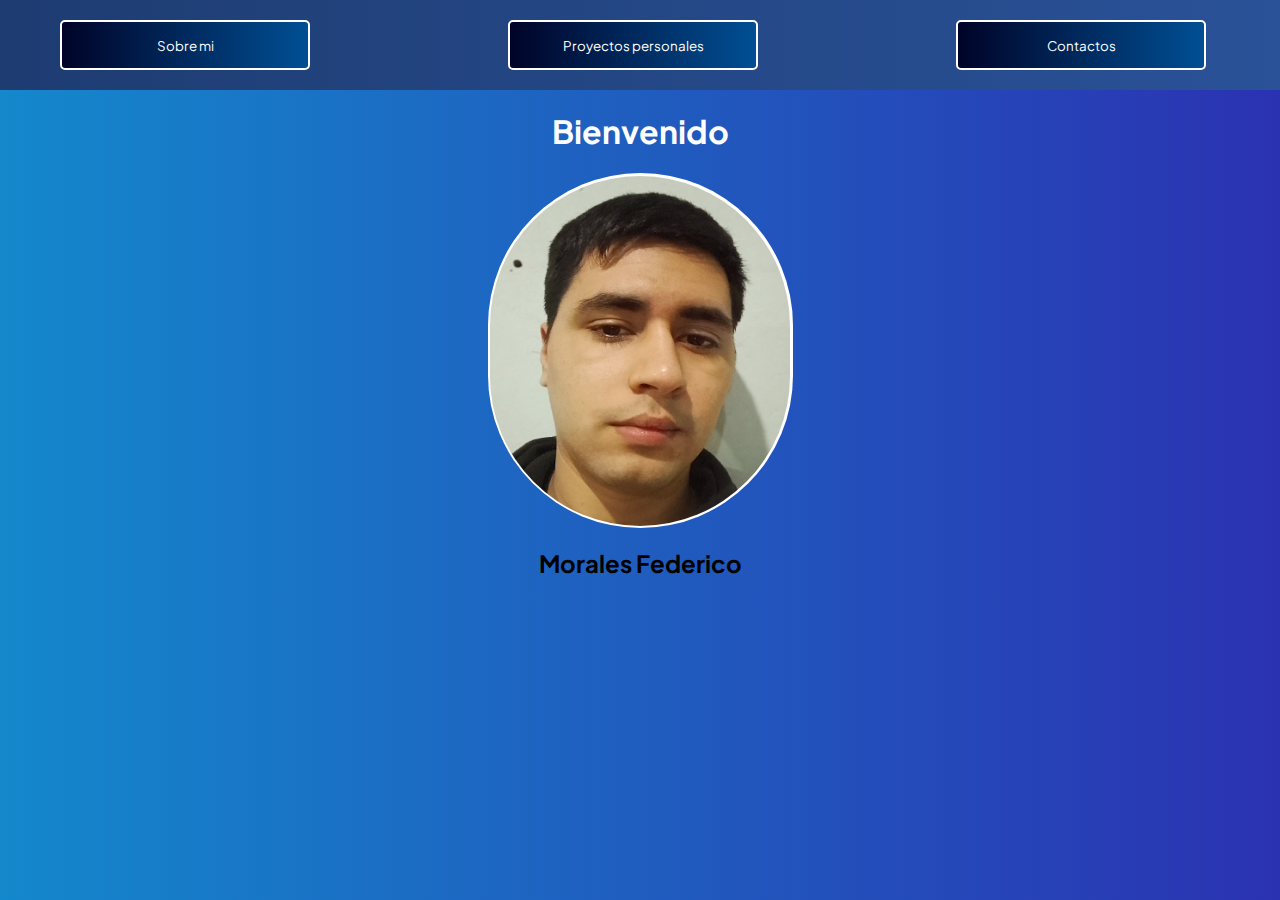
<file: index.html>
<!DOCTYPE html>
<html lang="en">
<head>
    <meta charset="UTF-8">
    <meta http-equiv="X-UA-Compatible" content="IE=edge">
    <meta name="viewport" content="width=device-width, initial-scale=1.0">
    <link rel="preconnect" href="https://fonts.googleapis.com">
    <link rel="preconnect" href="https://fonts.gstatic.com" crossorigin>
    <link href="https://fonts.googleapis.com/css2?family=Plus+Jakarta+Sans&display=swap" rel="stylesheet">
    <link rel="stylesheet" href="./CSS/index.css">
    <title>Inicio</title>
</head>
<body>

    

    <header class="header" >
            <button class="button" onclick=window.location.href="./about_me.html">
                <p ./abaut_me.html >Sobre mi</p>
            </button>
            <button class="button" onclick=window.location.href="./proyectos.html">
                <p ./proyects.html >Proyectos personales</p>
            </button>
            <button class="button" onclick=window.location.href="./contacto.html">
                <p ./abaut_me.html> Contactos</p>
            </button>
    </header>

    
    <center><H1>Bienvenido</H1></center>

        <section class="img__body">
            <a href="https://www.linkedin.com/in/federico-morales-r/"> <img class="img" src="./images/img_profile.jpg" alt="Imagen-presentacion"></a>
        </section>

    
        <center>
            <h2>Morales Federico</h2>
        </center>
        

    
</body>
</html>
</file>
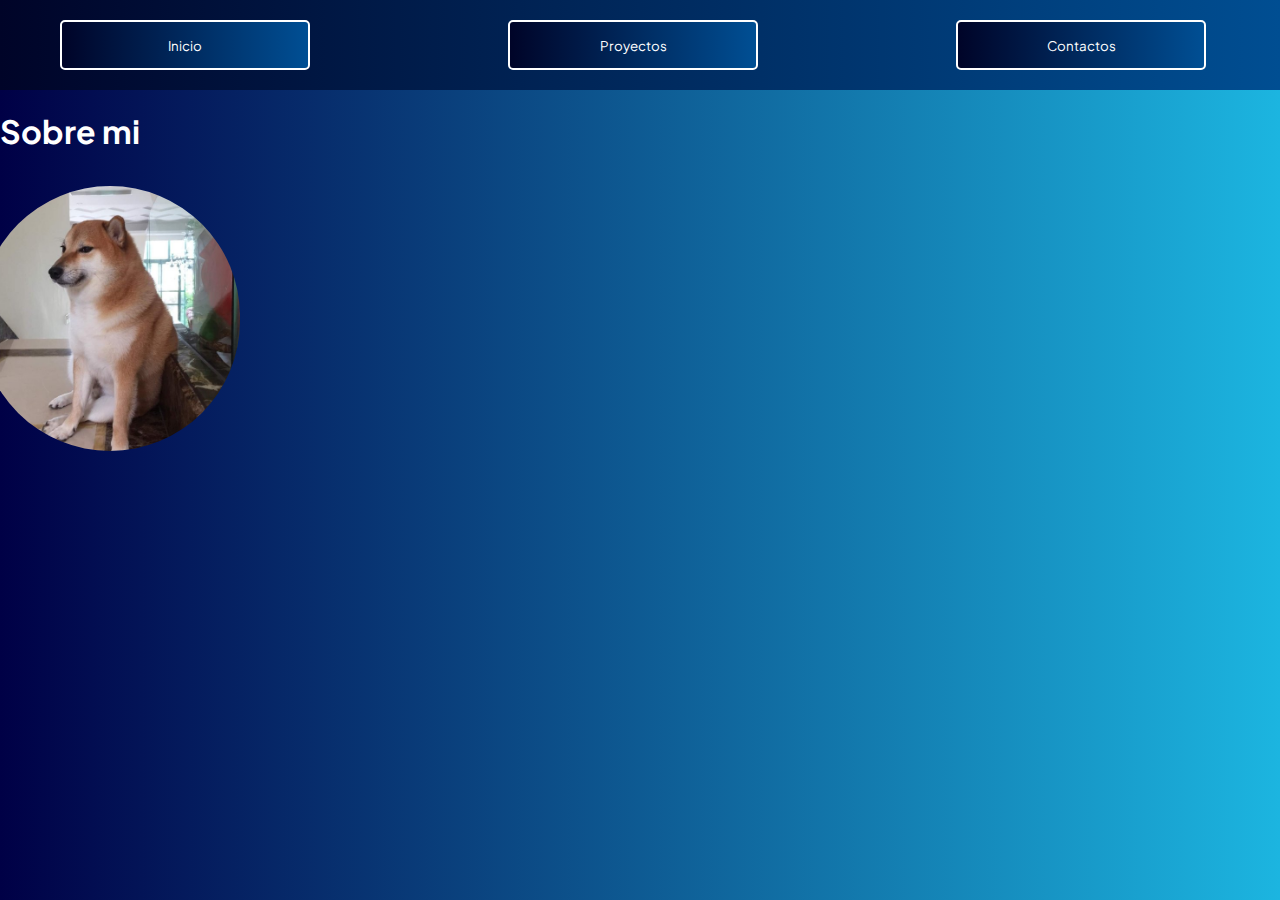
<file: abaut_me.html>
<!DOCTYPE html>
<html lang="en">
<head>
    <meta charset="UTF-8">
    <meta http-equiv="X-UA-Compatible" content="IE=edge">
    <meta name="viewport" content="width=device-width, initial-scale=1.0">
    <link rel="preconnect" href="https://fonts.googleapis.com">
    <link rel="preconnect" href="https://fonts.gstatic.com" crossorigin>
    <link href="https://fonts.googleapis.com/css2?family=Plus+Jakarta+Sans&display=swap" rel="stylesheet">
    <link rel="stylesheet" href="./CSS/abaut_me.css">
    <title>Sobre mi</title>
</head>
<body>

    <header class="header" >
        <button class="button" onclick=window.location.href="./index.html">
            <p ./abaut_me.html >Inicio</p>
        </button>
        <button class="button" onclick=window.location.href="./proyectos.html">
            <p ./proyects.html >Proyectos</p>
        </button>
        <button class="button" onclick=window.location.href="./contacto.html">
            <p ./abaut_me.html> Contactos</p>
        </button>
</header>
    
        <div class="img__container">
            <h1>Sobre mi</h1>
            <img class="img" src="./images/img_chems.jpg" alt="">    
        </div>
        
   
    
    
      

</body>
</html>
</file>
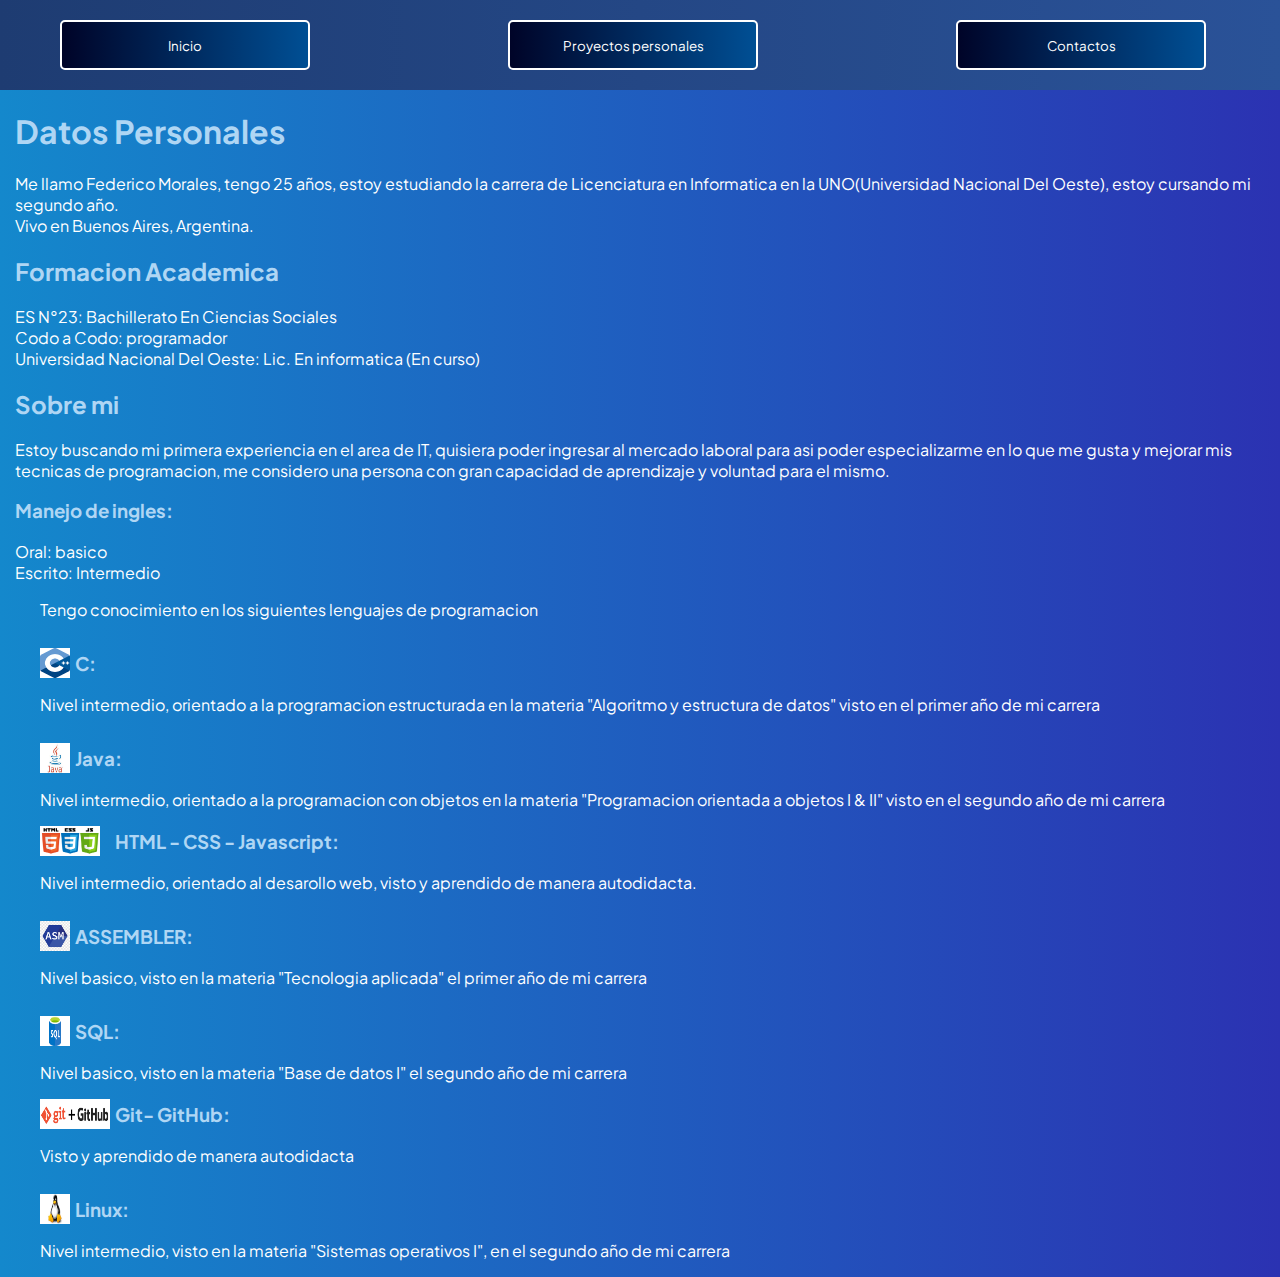
<file: about_me.html>
<!DOCTYPE html>
<html lang="en">
<head>
    <meta charset="UTF-8">
    <meta http-equiv="X-UA-Compatible" content="IE=edge">
    <meta name="viewport" content="width=device-width, initial-scale=1.0">
    <link rel="preconnect" href="https://fonts.googleapis.com">
    <link rel="preconnect" href="https://fonts.gstatic.com" crossorigin>
    <link href="https://fonts.googleapis.com/css2?family=Plus+Jakarta+Sans&display=swap" rel="stylesheet">
    <link rel="stylesheet" href="./CSS/about_me.css">
    <title>Sobre mi</title>
</head>
<body>

    <header class="header" >
        <button class="button" onclick=window.location.href="./index.html">
            <p ./abaut_me.html >Inicio</p>
        </button>
        <button class="button" onclick=window.location.href="./proyectos.html">
            <p ./proyects.html >Proyectos personales</p>
        </button>
        <button class="button" onclick=window.location.href="./contacto.html">
            <p ./abaut_me.html> Contactos</p>
        </button>
</header>


    <article>
        <h1 class="title"> Datos Personales </h1>
           <p class="me">
                Me llamo Federico Morales, tengo 25 años, estoy estudiando la carrera de Licenciatura en Informatica en la UNO(Universidad Nacional Del Oeste), estoy cursando mi segundo año.<br>
                Vivo en Buenos Aires, Argentina. 
            </p>
        <h2 class="title"> Formacion Academica</h2>
            <p class="me">
                ES N°23: Bachillerato En Ciencias Sociales <br>
                Codo a Codo: programador <br> 
                Universidad Nacional Del Oeste: Lic. En informatica (En curso)
            </p>
        <h2 class="title" >Sobre mi</h2>
            <p class="me">
                Estoy buscando mi primera experiencia en el area de IT, quisiera poder ingresar al mercado laboral para asi poder especializarme en lo que me gusta y mejorar mis tecnicas de programacion, me considero una persona con gran capacidad de aprendizaje y voluntad para el mismo. 
                </p>
                <h3 class="title">Manejo de ingles:</h3> 
                <p class="me">
                    Oral: basico <br>
                    Escrito: Intermedio 
                </p>
                <ul>
                    <p>
                        Tengo conocimiento en los siguientes lenguajes de programacion
                    </p>
                    <li>
                        <img class="img" src="./images/img_c.png" alt="img_c">
                        <h3 class="h3s">C:</h3>
                        <p>Nivel intermedio, orientado a la programacion estructurada en la materia "Algoritmo y estructura de datos" visto en el primer año de mi carrera</p> 
                    </li>
                    <li>
                        <img class="img" src="./images/img_java.jpg" alt="img_java">
                        <h3 class="h3s">Java:</h3>
                        <p>Nivel intermedio, orientado a la programacion con objetos en la materia "Programacion orientada a objetos I & II" visto en el segundo año de mi carrera</p>
                    </li>
                    <li>
                        <img class="imgw" src="./images/img_html-css-js.png" alt="img_js">
                        <h3 class="h3c">HTML - CSS - Javascript:</h3>
                        <p>Nivel intermedio, orientado al desarollo web, visto y aprendido de manera autodidacta.</p>
                    </li>
                    <li>
                        <img class="img" src="./images/img_asm.png" alt="img_asm">
                        <h3 class="h3s">ASSEMBLER:</h3>    
                        <p>Nivel basico, visto en la materia "Tecnologia aplicada" el primer año de mi carrera</p>
                    </li>
                    <li>
                        <img class="img" src="./images/img_sql.png" alt="img_sql">
                        <h3 class="h3s">SQL:</h3>
                        <p>Nivel basico, visto en la materia "Base de datos I" el segundo año de mi carrera</p>
                    </li>
                    <li>
                        <img class="imgg" src="./images/img_git-github.jpg" alt="img_git-github">
                        <h3 class="h3c">Git- GitHub:</h3>
                        <p>Visto y aprendido de manera autodidacta</p>
                    </li>
                    <li>
                        <img class="img" src="./images/img_linux.jpg" alt="img_linux">
                        <h3 class="h3s">Linux:</h3>
                        <p>Nivel intermedio, visto en la materia "Sistemas operativos I", en el segundo año de mi carrera</p>
                    </li>
                </ul>
    </article>
</body>
</html>
</file>
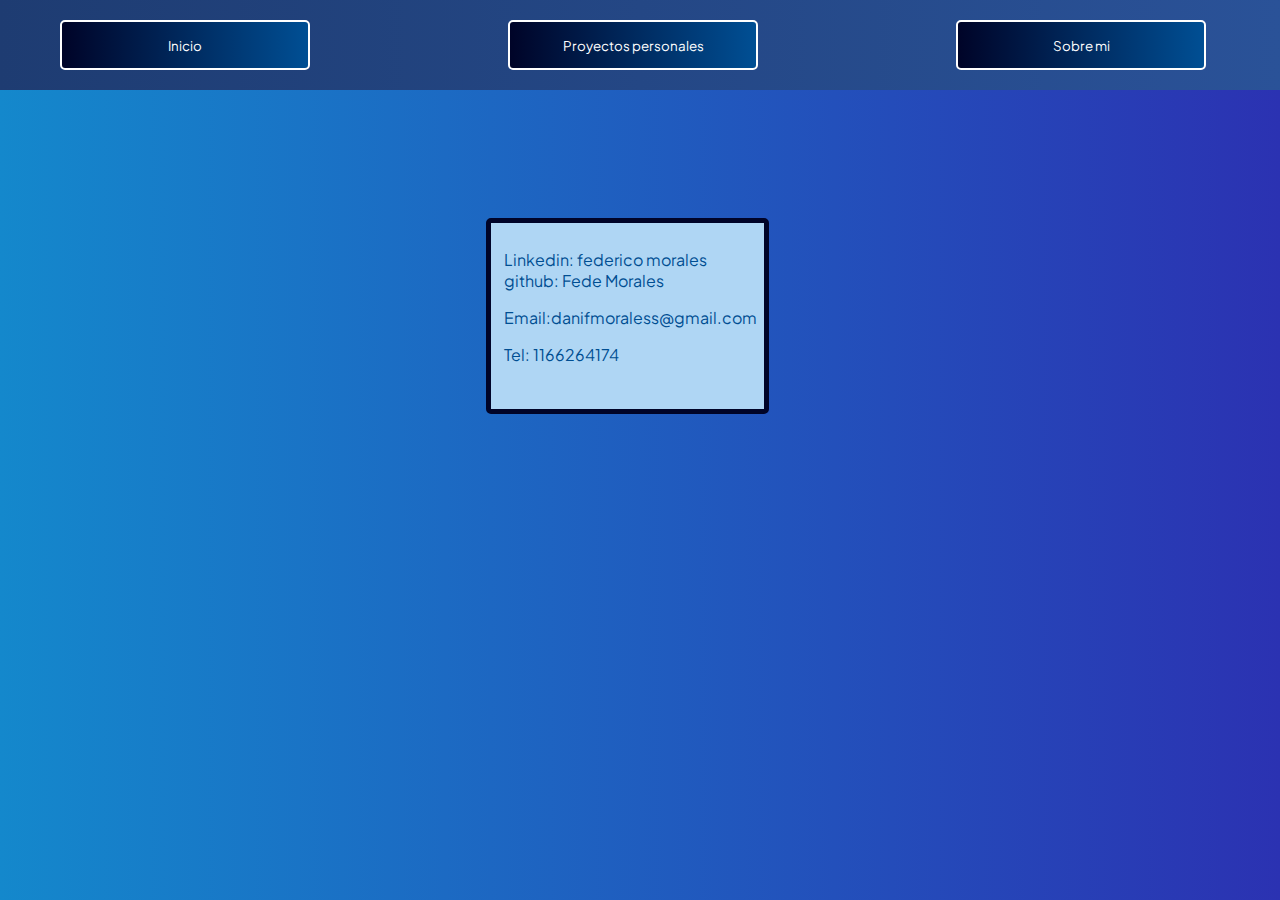
<file: contacto.html>
<!DOCTYPE html>
<html lang="en">
<head>
    <meta charset="UTF-8">
    <meta http-equiv="X-UA-Compatible" content="IE=edge">
    <meta name="viewport" content="width=device-width, initial-scale=1.0">
    <link rel="preconnect" href="https://fonts.googleapis.com">
    <link rel="preconnect" href="https://fonts.gstatic.com" crossorigin>
    <link href="https://fonts.googleapis.com/css2?family=Plus+Jakarta+Sans&display=swap" rel="stylesheet">
    <link rel="stylesheet" href="./CSS/contacto.css">
    <title>Contacto</title>
</head>
<body>
    <header class="header" >
        <button class="button" onclick=window.location.href="./index.html">
            <p ./abaut_me.html >Inicio</p>
        </button>
        <button class="button" onclick=window.location.href="./proyectos.html">
            <p ./proyects.html >Proyectos personales</p>
        </button>
        <button class="button" onclick=window.location.href="./about_me.html">
            <p ./abaut_me.html> Sobre mi</p>
        </button>
    </header>


    <section class="card__body">
            <div>
                <a href="https://www.linkedin.com/in/federico-morales-r/" target="_blank">Linkedin: federico morales </a>
            </div>
            <div>
               
                <a href="https://github.com/Fede-Morales" target="_blank">github: Fede Morales </a>
            </div>
            
            <p class="info">Email:danifmoraless@gmail.com</p>
            <p class="info" >Tel: 1166264174</p>
        
    </section>
    

        
    
</body>
</html>
</file>
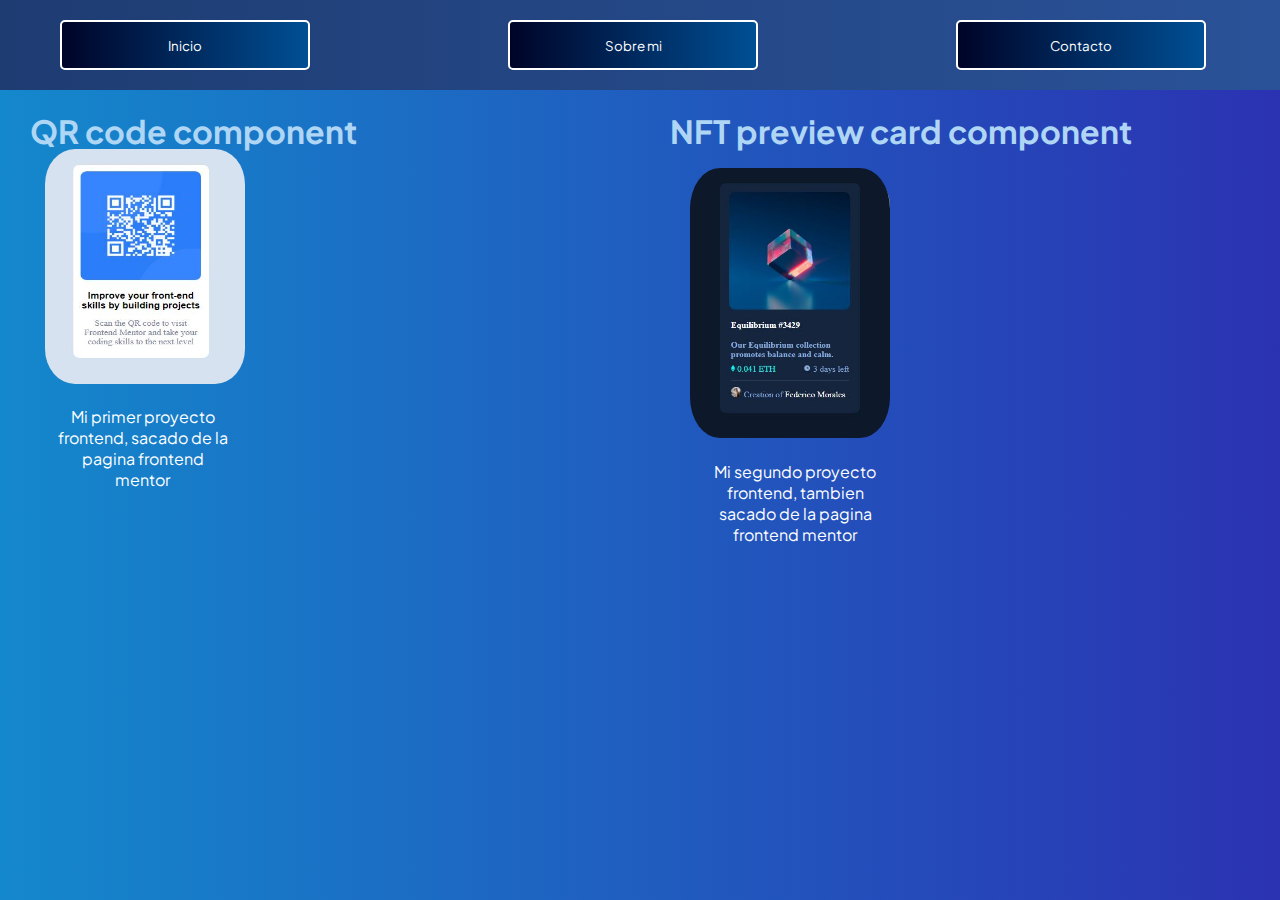
<file: proyectos.html>
<!DOCTYPE html>
<html lang="en">
<head>
    <meta charset="UTF-8">
    <meta http-equiv="X-UA-Compatible" content="IE=edge">
    <meta name="viewport" content="width=device-width, initial-scale=1.0">
    <link rel="preconnect" href="https://fonts.googleapis.com">
    <link rel="preconnect" href="https://fonts.gstatic.com" crossorigin>
    <link href="https://fonts.googleapis.com/css2?family=Plus+Jakarta+Sans&display=swap" rel="stylesheet">
    <link rel="stylesheet" href="./CSS/proyectos.css">
    <title>Proyectos personales</title>
</head>
<body>

    

    <header class="header" >
            <button class="button" onclick=window.location.href="./index.html">
                <p ./abaut_me.html >Inicio</p>
            </button>
            <button class="button" onclick=window.location.href="./about_me.html">
                <p ./proyects.html >Sobre mi</p>
            </button>
            <button class="button" onclick=window.location.href="./contacto.html">
                <p ./abaut_me.html> Contacto</p>
            </button>
    </header>

        <article class="proyectos">
            <h1 class="title">QR code component</h1>
            <section class="body__card__qr">
                <a href="https://github.com/Fede-Morales/qr-code-component-main"> <img class="img__qr" src="./images/img_qr.JPG" alt="imagen-qr-frontend"></a>  
                <p class="descripcion">Mi primer proyecto frontend, sacado de la pagina frontend mentor</p>
            </section>
            
            <section>
            <h1 class="title">NFT preview card component</h1>
                <section class="body__card__eth">
                    <a href="https://github.com/Fede-Morales/nft-preview-card-component-main"> <img class="img__eth" src="./images/img_eth.JPG" alt="imagen-eth-frontend"></a>
                    <p class="descripcion">Mi segundo proyecto frontend, tambien sacado de la pagina frontend mentor</p>
            </section>
        </article>
       

        

    
</body>
</html>
</file>
<file: CSS/index.css>
body{
    background: linear-gradient(to right, #1488cc, #2b32b2);
    margin: 0%;
    overflow: hidden;
    font-family: 'Plus Jakarta Sans', sans-serif;
}
.header{
    background: linear-gradient(to right, #1e3c72, #2a5298);
    height: 90px;
    width: 100%;
    display: grid;
    grid-template-columns: 35% 35% auto; 
    position: relative;
}
.background{
    width: 100%;
    height: 100%;
}

.img__body{
    text-align: center;
    position: relative;
    background-color: #fff;
    border-radius: 275px;
    margin-left: auto;
    margin-right: auto;
    width: 305px;
    height: 355px;
    overflow: hidden;
   
}
.img{
    position: relative;
    border-radius: 275px;
    margin:-20px;
    margin-top: 1%;
    margin-bottom: 1px;
    width: 300px;
    height: 350px;  
}

.button{
    text-align: center;
    margin-left: 60px;
    margin-top: 20px;
    background: linear-gradient(to right, #000428, hsl(208, 100%, 29%));
    border: 2px white solid;
    border-radius: 5px;
    position: relative;
    width: 250px;
    height: 50px;
    cursor: pointer;
    transition: .3s ease all;
    overflow: hidden ;
    font-family: 'Plus Jakarta Sans', sans-serif;
}

.button::after{
    content: "";
    position:absolute;
    background: linear-gradient(to right, #1488cc, #2b32b2);
    width: 100%;
    height: 100%;
    top: -80px;
    left:0px ;
    z-index: 1;
    transition: .3s ease-in-out;
}
.button p{
    position: relative;
    z-index: 2;
    transition: .3s ease all;
    
}
.button:hover::after{
    top:0px;
}

h1{
    color:white;
}

p{
    color: white;
}
</file>
<file: CSS/abaut_me.css>
body{
    background: linear-gradient(to right, #000046, #1cb5e0);
    margin: 0%;
    overflow: hidden;
    font-family: 'Plus Jakarta Sans', sans-serif;
}
.header{
    
    background: linear-gradient(to right, #000428, #004e92);
    height: 90px;
    width: 100%;
    display: grid;
    grid-template-columns: 35% 35% auto; 
    position: relative;
  
}
.background{
    width: 100%;
    height: 100%;
}

.img__body{
    text-align: center;
    position: relative;
    background-color: #fff;
    border-radius: 250px;
    margin-left: auto;
    margin-right: auto;
    width: 265px;
    height: 270px;
    overflow: hidden;
   
}
.img{
    position: relative;
    border-radius: 250px;
    margin:-20px;
    margin-top: 1%;
    margin-bottom: 1px;
    width: 260px;
    height: 265px;  
}

.button{
    text-align: center;
    margin-left: 60px;
    margin-top: 20px;
    background: linear-gradient(to right, #000428, hsl(208, 100%, 29%));
    border: 2px white solid;
    border-radius: 5px;
    position: relative;
    width: 250px;
    height: 50px;
    cursor: pointer;
    transition: .3s ease all;
    overflow: hidden ;
    font-family: 'Plus Jakarta Sans', sans-serif;
}

.button::after{
    content: "";
    position:absolute;
    background: linear-gradient(to right, #00416a, #799f0c, #ffe000);
    width: 100%;
    height: 100%;
    top: -80px;
    left:0px ;
    z-index: 1;
    transition: .3s ease-in-out;
}
.button p{
    position: relative;
    z-index: 2;
    transition: .3s ease all;
    
}
.button:hover::after{
    top:0px;
}

h1{
    color:white;
}

p{
    color: white;
}
</file>
<file: CSS/about_me.css>
body{
    background: linear-gradient(to right, #1488cc, #2b32b2);
    margin: 0%;
    font-family: 'Plus Jakarta Sans', sans-serif;
}
.header{
    background: linear-gradient(to right, #1e3c72, #2a5298);
    height: 90px;
    width: 100%;
    display: grid;
    grid-template-columns: 35% 35% auto; 
    position: relative;
}
.img{
    height: 30px;
    width: 30px;
    padding-top: 1%;
}
.imgg{
    height: 30px;
    width: 70px;
}
.imgw{
    height: 30px;
    width: 60px;
}
.button{
    text-align: center;
    margin-left: 60px;
    margin-top: 20px;
    background: linear-gradient(to right, #000428, hsl(208, 100%, 29%));
    border: 2px white solid;
    border-radius: 5px;
    position: relative;
    width: 250px;
    height: 50px;
    cursor: pointer;
    transition: .3s ease all;
    overflow: hidden ;
    font-family: 'Plus Jakarta Sans', sans-serif;
}

.button::after{
    content: "";
    position:absolute;
    background: linear-gradient(to right, #1488cc, #2b32b2);
    width: 100%;
    height: 100%;
    top: -80px;
    left:0px ;
    z-index: 1;
    transition: .3s ease-in-out;
}
.button p{
    position: relative;
    z-index: 2;
    transition: .3s ease all;
    
}

.title{
    margin-left: 15px;
    color: #AFD6F4
}
.me{
    margin-left: 15px;
}


.button:hover::after{
    top:0px;
}
.h3s{
    color: #AFD6F4;
    margin-top: -30px;
    margin-left: 35px;
}
.h3c{
    margin-top: -30px;
    margin-left: 75px;
    color: #AFD6F4
}
p{
    color: white;
}
li{
    list-style: none;
}
</file>
<file: CSS/contacto.css>
body{
    background: linear-gradient(to right, #1488cc, #2b32b2);
    margin: 0%;
    overflow: hidden;
    font-family: 'Plus Jakarta Sans', sans-serif;
}
.header{
    background: linear-gradient(to right, #1e3c72, #2a5298);
    height: 90px;
    width: 100%;
    display: grid;
    grid-template-columns: 35% 35% auto; 
    position: relative;
}
.card__body{
    position: absolute;
    height: 160px;
    width: 260px;
    padding-top: 2%;
    padding-left: 1%;
    margin-left: 38%;
    margin-top: 10%;
    border-radius: 5px;
    background-color:#AFD6F4 ;   
    border: 5px solid #000428
}
  
.button{
    text-align: center;
    margin-left: 60px;
    margin-top: 20px;
    background: linear-gradient(to right, #000428, hsl(208, 100%, 29%));
    border: 2px white solid;
    border-radius: 5px;
    position: relative;
    width: 250px;
    height: 50px;
    cursor: pointer;
    transition: .3s ease all;
    overflow: hidden ;
    font-family: 'Plus Jakarta Sans', sans-serif;
}

.button::after{
    content: "";
    position:absolute;
    background: linear-gradient(to right, #1488cc, #2b32b2);
    width: 100%;
    height: 100%;
    top: -80px;
    left:0px ;
    z-index: 1;
    transition: .3s ease-in-out;
}

.button p{
    position: relative;
    z-index: 2;
    transition: .3s ease all;
    
}
.button:hover::after{
    top:0px;
}
.info{
    color: #004e92;
}
p{
    color: white
}

a{
    text-decoration: none;
    color:#004e92;
}
</file>
<file: CSS/proyectos.css>
body{
    background: linear-gradient(to right, #1488cc, #2b32b2);
    margin: 0%;
    font-family: 'Plus Jakarta Sans', sans-serif;
}
.header{
    background: linear-gradient(to right, #1e3c72, #2a5298);
    height: 90px;
    width: 100%;
    display: grid;
    grid-template-columns: 35% 35% auto; 
    position: relative;
}
.background{
    width: 100%;
    height: 100%;
}
.proyectos{
    display: grid;
    grid-template-columns: 50% auto;
    
}

.body__card__qr{
    position: absolute;
    background-color: #fff;
    border-radius: 15%;
    margin-left: 55px;
    margin-top: 5%;
    width: 175px;
    height: 225px;
}
.img__qr{
    position: relative;
    border-radius: 15%;
    margin-left:-10px;
    margin-top: -5px;
    width: 200px;
    height: 235px;  
}

.body__card__eth{
    position: absolute;
    background-color: #fff;
    border-radius: 15%;
    margin-left: 60px;
    width: 190px;
    height: 225px;
}

.img__eth{
    position: relative;
    border-radius: 15%;
    margin-left:-10px;
    margin-top: -5px;
    width: 200px;
    height: 270px;   
}

.body__card_eth:hover{
    width: 220px;
    height: 225px;
}

.img__eth:hover{
    width: 210px;
    height: 295px;
}

.body__card__qr:hover{
    width: 190px;
    height: 230px;
}

.img__qr:hover{
    width: 210px;
    height: 255px;
}

.button{
    text-align: center;
    margin-left: 60px;
    margin-top: 20px;
    background: linear-gradient(to right, #000428, hsl(208, 100%, 29%));
    border: 2px white solid;
    border-radius: 5px;
    position: relative;
    width: 250px;
    height: 50px;
    cursor: pointer;
    transition: .3s ease all;
    overflow: hidden ;
    font-family: 'Plus Jakarta Sans', sans-serif;
}

.button::after{
    content: "";
    position:absolute;
    background: linear-gradient(to right, #1488cc, #2b32b2);
    width: 100%;
    height: 100%;
    top: -80px;
    left:0px ;
    z-index: 1;
    transition: .3s ease-in-out;
}
.button p{
    position: relative;
    z-index: 2;
    transition: .3s ease all;
    
}
.button:hover::after{
    top:0px;
}
.img_const{
    height: 50%;
    width: 50%;
    margin-left: 25%;
}

.title{
    margin-left: 30px;
    color: #AFD6F4
}

.descripcion{
   margin-top: 10%;
   text-align: center;
}

p{
    color: white;
}
</file>
